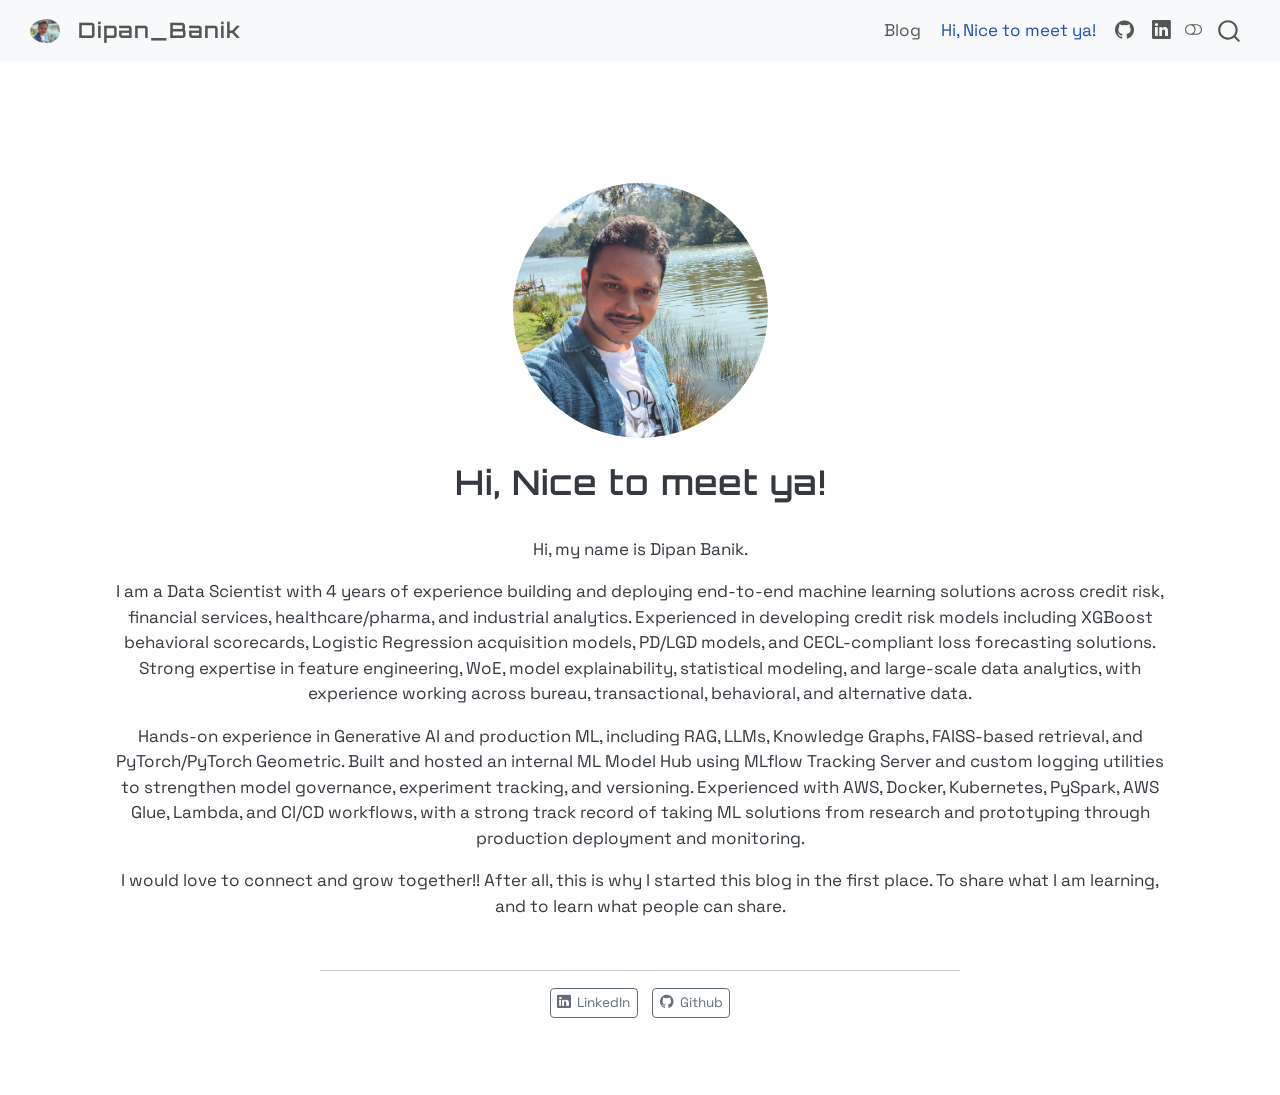
<file: about.html>
<!DOCTYPE html>
<html xmlns="http://www.w3.org/1999/xhtml" lang="en" xml:lang="en"><head>

<meta charset="utf-8">
<meta name="generator" content="quarto-1.10.18">

<meta name="viewport" content="width=device-width, initial-scale=1.0, user-scalable=yes">


<title>Hi, Nice to meet ya! – Dipan_Banik</title>
<style>
/* Default styles provided by pandoc.
** See https://pandoc.org/MANUAL.html#variables-for-html for config info.
*/
span.smallcaps{font-variant: small-caps;}
div.columns{display: flex; gap: 1.5em;}
div.column{flex: auto;}
@media screen {
div.columns{gap: min(4vw, 1.5em);}
div.column{overflow-x: auto;}
}
div.hanging-indent{margin-left: 1.5em; text-indent: -1.5em;}
ul.task-list{list-style: none;}
ul.task-list li input[type="checkbox"] {
  width: 0.8em;
  margin: 0 0.8em 0.2em -1em; /* quarto-specific, see https://github.com/quarto-dev/quarto-cli/issues/4556 */ 
  vertical-align: middle;
}
</style>


<script src="site_libs/quarto-nav/quarto-nav.js"></script>
<script src="site_libs/quarto-nav/headroom.min.js"></script>
<script src="site_libs/clipboard/clipboard.min.js"></script>
<script src="site_libs/quarto-search/autocomplete.umd.js"></script>
<script src="site_libs/quarto-search/fuse.min.js"></script>
<script src="site_libs/quarto-search/quarto-search.js"></script>
<meta name="quarto:offset" content="./">
<script src="site_libs/quarto-html/quarto.js" type="module"></script>
<script src="site_libs/quarto-html/tabsets/tabsets.js" type="module"></script>
<script src="site_libs/quarto-html/popper.min.js"></script>
<script src="site_libs/quarto-html/tippy.umd.min.js"></script>
<link href="site_libs/quarto-html/tippy.css" rel="stylesheet">
<link href="site_libs/quarto-html/quarto-syntax-highlighting-64a204ab8560d761af7679ceaba22944.css" rel="stylesheet" class="quarto-color-scheme" id="quarto-text-highlighting-styles">
<link href="site_libs/quarto-html/quarto-syntax-highlighting-dark-b85bc7c33db8c58e0ec93c3465666fed.css" rel="stylesheet" class="quarto-color-scheme quarto-color-alternate" id="quarto-text-highlighting-styles">
<link href="site_libs/quarto-html/quarto-syntax-highlighting-64a204ab8560d761af7679ceaba22944.css" rel="stylesheet" class="quarto-color-scheme-extra" id="quarto-text-highlighting-styles">
<script src="site_libs/bootstrap/bootstrap.min.js"></script>
<link href="site_libs/bootstrap/bootstrap-icons.css" rel="stylesheet">
<link href="site_libs/bootstrap/bootstrap-69262476c47c3433edb4034beb471a23.min.css" rel="stylesheet" append-hash="true" class="quarto-color-scheme" id="quarto-bootstrap" data-mode="light">
<link href="site_libs/bootstrap/bootstrap-dark-5b14f2fb63bc8345155faba61ff7bac6.min.css" rel="stylesheet" append-hash="true" class="quarto-color-scheme quarto-color-alternate" id="quarto-bootstrap" data-mode="dark">
<link href="site_libs/bootstrap/bootstrap-69262476c47c3433edb4034beb471a23.min.css" rel="stylesheet" append-hash="true" class="quarto-color-scheme-extra" id="quarto-bootstrap" data-mode="light">
<script id="quarto-search-options" type="application/json">{
  "location": "navbar",
  "copy-button": false,
  "collapse-after": 3,
  "panel-placement": "end",
  "type": "overlay",
  "limit": 50,
  "keyboard-shortcut": [
    "f",
    "/",
    "s"
  ],
  "show-item-context": false,
  "language": {
    "search-no-results-text": "No results",
    "search-matching-documents-text": "matching documents",
    "search-copy-link-title": "Copy link to search",
    "search-hide-matches-text": "Hide additional matches",
    "search-more-match-text": "more match in this document",
    "search-more-matches-text": "more matches in this document",
    "search-clear-button-title": "Clear",
    "search-text-placeholder": "",
    "search-detached-cancel-button-title": "Cancel",
    "search-submit-button-title": "Submit",
    "search-label": "Search"
  }
}</script>


<link rel="stylesheet" href="styles.css">
<meta property="og:title" content="Hi, Nice to meet ya! – Dipan_Banik">
<meta property="og:description" content="Notes on data science, ML, and LLM engineering.">
<meta property="og:image" content="https://dipanban.github.io/profile.jpg">
<meta property="og:site_name" content="Dipan_Banik">
<meta name="twitter:title" content="Hi, Nice to meet ya! – Dipan_Banik">
<meta name="twitter:description" content="Notes on data science, ML, and LLM engineering.">
<meta name="twitter:image" content="https://dipanban.github.io/profile.jpg">
<meta name="twitter:card" content="summary_large_image">
</head>

<body class="nav-fixed fullcontent quarto-light"><script id="quarto-html-before-body" type="application/javascript">
    const toggleBodyColorMode = (bsSheetEl) => {
      const mode = bsSheetEl.getAttribute("data-mode");
      const bodyEl = window.document.querySelector("body");
      if (mode === "dark") {
        bodyEl.classList.add("quarto-dark");
        bodyEl.classList.remove("quarto-light");
      } else {
        bodyEl.classList.add("quarto-light");
        bodyEl.classList.remove("quarto-dark");
      }
    }
    const toggleBodyColorPrimary = () => {
      const bsSheetEl = window.document.querySelector("link#quarto-bootstrap:not([rel=disabled-stylesheet])");
      if (bsSheetEl) {
        toggleBodyColorMode(bsSheetEl);
      }
    }
    const setColorSchemeToggle = (alternate) => {
      const toggles = window.document.querySelectorAll('.quarto-color-scheme-toggle');
      for (let i=0; i < toggles.length; i++) {
        const toggle = toggles[i];
        if (toggle) {
          if (alternate) {
            toggle.classList.add("alternate");
          } else {
            toggle.classList.remove("alternate");
          }
        }
      }
    };
    const toggleColorMode = (alternate) => {
      // Switch the stylesheets
      const primaryStylesheets = window.document.querySelectorAll('link.quarto-color-scheme:not(.quarto-color-alternate)');
      const alternateStylesheets = window.document.querySelectorAll('link.quarto-color-scheme.quarto-color-alternate');
      manageTransitions('#quarto-margin-sidebar .nav-link', false);
      if (alternate) {
        // note: dark is layered on light, we don't disable primary!
        enableStylesheet(alternateStylesheets);
        for (const sheetNode of alternateStylesheets) {
          if (sheetNode.id === "quarto-bootstrap") {
            toggleBodyColorMode(sheetNode);
          }
        }
      } else {
        disableStylesheet(alternateStylesheets);
        enableStylesheet(primaryStylesheets)
        toggleBodyColorPrimary();
      }
      manageTransitions('#quarto-margin-sidebar .nav-link', true);
      // Switch the toggles
      setColorSchemeToggle(alternate)
      // Hack to workaround the fact that safari doesn't
      // properly recolor the scrollbar when toggling (#1455)
      if (navigator.userAgent.indexOf('Safari') > 0 && navigator.userAgent.indexOf('Chrome') == -1) {
        manageTransitions("body", false);
        window.scrollTo(0, 1);
        setTimeout(() => {
          window.scrollTo(0, 0);
          manageTransitions("body", true);
        }, 40);
      }
    }
    const disableStylesheet = (stylesheets) => {
      for (let i=0; i < stylesheets.length; i++) {
        const stylesheet = stylesheets[i];
        stylesheet.rel = 'disabled-stylesheet';
      }
    }
    const enableStylesheet = (stylesheets) => {
      for (let i=0; i < stylesheets.length; i++) {
        const stylesheet = stylesheets[i];
        if(stylesheet.rel !== 'stylesheet') { // for Chrome, which will still FOUC without this check
          stylesheet.rel = 'stylesheet';
        }
      }
    }
    const manageTransitions = (selector, allowTransitions) => {
      const els = window.document.querySelectorAll(selector);
      for (let i=0; i < els.length; i++) {
        const el = els[i];
        if (allowTransitions) {
          el.classList.remove('notransition');
        } else {
          el.classList.add('notransition');
        }
      }
    }
    const isFileUrl = () => {
      return window.location.protocol === 'file:';
    }
    const hasAlternateSentinel = () => {
      let styleSentinel = getColorSchemeSentinel();
      if (styleSentinel !== null) {
        return styleSentinel === "alternate";
      } else {
        return false;
      }
    }
    const setStyleSentinel = (alternate) => {
      const value = alternate ? "alternate" : "default";
      if (!isFileUrl()) {
        window.localStorage.setItem("quarto-color-scheme", value);
      } else {
        localAlternateSentinel = value;
      }
    }
    const getColorSchemeSentinel = () => {
      if (!isFileUrl()) {
        const storageValue = window.localStorage.getItem("quarto-color-scheme");
        return storageValue != null ? storageValue : localAlternateSentinel;
      } else {
        return localAlternateSentinel;
      }
    }
    const toggleGiscusIfUsed = (isAlternate, darkModeDefault) => {
      const baseTheme = document.querySelector('#giscus-base-theme')?.value ?? 'light';
      const alternateTheme = document.querySelector('#giscus-alt-theme')?.value ?? 'dark';
      let newTheme = '';
      if(authorPrefersDark) {
        newTheme = isAlternate ? baseTheme : alternateTheme;
      } else {
        newTheme = isAlternate ? alternateTheme : baseTheme;
      }
      const changeGiscusTheme = () => {
        // From: https://github.com/giscus/giscus/issues/336
        const sendMessage = (message) => {
          const iframe = document.querySelector('iframe.giscus-frame');
          if (!iframe) return;
          iframe.contentWindow.postMessage({ giscus: message }, 'https://giscus.app');
        }
        sendMessage({
          setConfig: {
            theme: newTheme
          }
        });
      }
      const isGiscussLoaded = window.document.querySelector('iframe.giscus-frame') !== null;
      if (isGiscussLoaded) {
        changeGiscusTheme();
      }
    };
    const authorPrefersDark = false;
    const darkModeDefault = authorPrefersDark;
      document.querySelector('link#quarto-text-highlighting-styles.quarto-color-scheme-extra').rel = 'disabled-stylesheet';
      document.querySelector('link#quarto-bootstrap.quarto-color-scheme-extra').rel = 'disabled-stylesheet';
    let localAlternateSentinel = darkModeDefault ? 'alternate' : 'default';
    // Dark / light mode switch
    window.quartoToggleColorScheme = () => {
      // Read the current dark / light value
      let toAlternate = !hasAlternateSentinel();
      toggleColorMode(toAlternate);
      setStyleSentinel(toAlternate);
      toggleGiscusIfUsed(toAlternate, darkModeDefault);
      window.dispatchEvent(new Event('resize'));
    };
    // Switch to dark mode if need be
    if (hasAlternateSentinel()) {
      toggleColorMode(true);
    } else {
      toggleColorMode(false);
    }
  </script>

<div id="quarto-search-results"></div>
  <header id="quarto-header" class="headroom fixed-top">
    <nav class="navbar navbar-expand-lg " data-bs-theme="dark">
      <div class="navbar-container container-fluid">
      <div class="navbar-brand-container mx-auto">
    <a href="./index.html" class="navbar-brand navbar-brand-logo">
    <img src="./profile.jpg" alt="Profile" class="navbar-logo light-content">
    <img src="./profile.jpg" alt="Profile" class="navbar-logo dark-content">
    </a>
    <a class="navbar-brand" href="./index.html">
    <span class="navbar-title">Dipan_Banik</span>
    </a>
  </div>
            <div id="quarto-search" class="" title="Search"></div>
          <button class="navbar-toggler" type="button" data-bs-toggle="collapse" data-bs-target="#navbarCollapse" aria-controls="navbarCollapse" role="menu" aria-expanded="false" aria-label="Toggle navigation" onclick="if (window.quartoToggleHeadroom) { window.quartoToggleHeadroom(); }">
  <span class="navbar-toggler-icon"></span>
</button>
          <div class="collapse navbar-collapse" id="navbarCollapse">
            <ul class="navbar-nav navbar-nav-scroll ms-auto">
  <li class="nav-item">
    <a class="nav-link" href="./index.html"> 
<span class="menu-text">Blog</span></a>
  </li>  
  <li class="nav-item">
    <a class="nav-link active" href="./about.html" aria-current="page"> 
<span class="menu-text">Hi, Nice to meet ya!</span></a>
  </li>  
  <li class="nav-item compact">
    <a class="nav-link" href="https://github.com/dipanban"> <i class="bi bi-github" role="img">
</i> 
<span class="menu-text"></span></a>
  </li>  
  <li class="nav-item compact">
    <a class="nav-link" href="https://www.linkedin.com/in/dipan-banik/"> <i class="bi bi-linkedin" role="img">
</i> 
<span class="menu-text"></span></a>
  </li>  
</ul>
          </div> <!-- /navcollapse -->
            <div class="quarto-navbar-tools">
  <a href="" class="quarto-color-scheme-toggle quarto-navigation-tool  px-1" onclick="window.quartoToggleColorScheme(); return false;" title="Toggle dark mode"><i class="bi"></i></a>
</div>
      </div> <!-- /container-fluid -->
    </nav>
</header>
<!-- content -->
<div id="quarto-content" class="quarto-container page-columns page-rows-contents page-layout-article page-navbar">
<!-- sidebar -->
<!-- margin-sidebar -->
    
<!-- main -->
<div class="quarto-about-jolla">
  <img src="profile.jpg" class="about-image
  round " style="height: 15em; width: 15em;">
 <header id="title-block-header" class="quarto-title-block default">
<div class="quarto-title">
<h1 class="title">Hi, Nice to meet ya!</h1>
</div>
<div class="quarto-title-meta">
  </div>
</header><main class="content" id="quarto-document-content">

<p>Hi, my name is Dipan Banik.</p>
<p>I am a Data Scientist with 4 years of experience building and deploying end-to-end machine learning solutions across credit risk, financial services, healthcare/pharma, and industrial analytics. Experienced in developing credit risk models including XGBoost behavioral scorecards, Logistic Regression acquisition models, PD/LGD models, and CECL-compliant loss forecasting solutions. Strong expertise in feature engineering, WoE, model explainability, statistical modeling, and large-scale data analytics, with experience working across bureau, transactional, behavioral, and alternative data.</p>
<p>Hands-on experience in Generative AI and production ML, including RAG, LLMs, Knowledge Graphs, FAISS-based retrieval, and PyTorch/PyTorch Geometric. Built and hosted an internal ML Model Hub using MLflow Tracking Server and custom logging utilities to strengthen model governance, experiment tracking, and versioning. Experienced with AWS, Docker, Kubernetes, PySpark, AWS Glue, Lambda, and CI/CD workflows, with a strong track record of taking ML solutions from research and prototyping through production deployment and monitoring.</p>
<p>I would love to connect and grow together!! After all, this is why I started this blog in the first place. To share what I am learning, and to learn what people can share.</p>


</main> 
  <hr class="about-sep">
   <div class="about-links">
  <a href="https://linkedin.com" class="about-link" rel="" target="">
    <i class="bi bi-linkedin"></i>
     <span class="about-link-text">LinkedIn</span>
  </a>
  <a href="https://github.com" class="about-link" rel="" target="">
    <i class="bi bi-github"></i>
     <span class="about-link-text">Github</span>
  </a>
</div>
</div>
 <!-- /main -->
<script id="quarto-html-after-body" type="application/javascript">
  window.document.addEventListener("DOMContentLoaded", function (event) {
    // Ensure there is a toggle, if there isn't float one in the top right
    if (window.document.querySelector('.quarto-color-scheme-toggle') === null) {
      const a = window.document.createElement('a');
      a.classList.add('top-right');
      a.classList.add('quarto-color-scheme-toggle');
      a.href = "";
      a.onclick = function() { try { window.quartoToggleColorScheme(); } catch {} return false; };
      const i = window.document.createElement("i");
      i.classList.add('bi');
      a.appendChild(i);
      window.document.body.appendChild(a);
    }
    setColorSchemeToggle(hasAlternateSentinel())
    const isCodeAnnotation = (el) => {
      for (const clz of el.classList) {
        if (clz.startsWith('code-annotation-')) {                     
          return true;
        }
      }
      return false;
    }
    const onCopySuccess = function(e) {
      // button target
      const button = e.trigger;
      // don't keep focus
      button.blur();
      // flash "checked"
      button.classList.add('code-copy-button-checked');
      var currentTitle = button.getAttribute("title");
      button.setAttribute("title", "Copied!");
      let tooltip;
      if (window.bootstrap) {
        button.setAttribute("data-bs-toggle", "tooltip");
        button.setAttribute("data-bs-placement", "left");
        button.setAttribute("data-bs-title", "Copied!");
        tooltip = new bootstrap.Tooltip(button, 
          { trigger: "manual", 
            customClass: "code-copy-button-tooltip",
            offset: [0, -8]});
        tooltip.show();    
      }
      setTimeout(function() {
        if (tooltip) {
          tooltip.hide();
          button.removeAttribute("data-bs-title");
          button.removeAttribute("data-bs-toggle");
          button.removeAttribute("data-bs-placement");
        }
        button.setAttribute("title", currentTitle);
        button.classList.remove('code-copy-button-checked');
      }, 1000);
      // clear code selection
      e.clearSelection();
    }
    const getTextToCopy = function(trigger) {
      const outerScaffold = trigger.parentElement.cloneNode(true);
      const codeEl = outerScaffold.querySelector('code');
      for (const childEl of codeEl.children) {
        if (isCodeAnnotation(childEl)) {
          childEl.remove();
        }
      }
      return codeEl.innerText;
    }
    const clipboard = new window.ClipboardJS('.code-copy-button:not([data-in-quarto-modal])', {
      text: getTextToCopy
    });
    clipboard.on('success', onCopySuccess);
    if (window.document.getElementById('quarto-embedded-source-code-modal')) {
      const clipboardModal = new window.ClipboardJS('.code-copy-button[data-in-quarto-modal]', {
        text: getTextToCopy,
        container: window.document.getElementById('quarto-embedded-source-code-modal')
      });
      clipboardModal.on('success', onCopySuccess);
    }
      var localhostRegex = new RegExp(/^(?:http|https):\/\/localhost\:?[0-9]*\//);
      var mailtoRegex = new RegExp(/^mailto:/);
        var filterRegex = new RegExp("https:\/\/dipanban\.github\.io");
      var isInternal = (href) => {
          return filterRegex.test(href) || localhostRegex.test(href) || mailtoRegex.test(href);
      }
      // Inspect non-navigation links and adorn them if external
     var links = window.document.querySelectorAll('a[href]:not(.nav-link):not(.navbar-brand):not(.toc-action):not(.sidebar-link):not(.sidebar-item-toggle):not(.pagination-link):not(.no-external):not([aria-hidden]):not(.dropdown-item):not(.quarto-navigation-tool):not(.about-link)');
      for (var i=0; i<links.length; i++) {
        const link = links[i];
        if (!isInternal(link.href)) {
          // undo the damage that might have been done by quarto-nav.js in the case of
          // links that we want to consider external
          if (link.dataset.originalHref !== undefined) {
            link.href = link.dataset.originalHref;
          }
        }
      }
    function tippyHover(el, contentFn, onTriggerFn, onUntriggerFn) {
      const config = {
        allowHTML: true,
        maxWidth: 500,
        delay: 100,
        arrow: false,
        appendTo: function(el) {
            return el.parentElement;
        },
        interactive: true,
        interactiveBorder: 10,
        theme: 'quarto',
        placement: 'bottom-start',
      };
      if (contentFn) {
        config.content = contentFn;
      }
      if (onTriggerFn) {
        config.onTrigger = onTriggerFn;
      }
      if (onUntriggerFn) {
        config.onUntrigger = onUntriggerFn;
      }
      window.tippy(el, config); 
    }
    const noterefs = window.document.querySelectorAll('a[role="doc-noteref"]');
    for (var i=0; i<noterefs.length; i++) {
      const ref = noterefs[i];
      tippyHover(ref, function() {
        // use id or data attribute instead here
        let href = ref.getAttribute('data-footnote-href') || ref.getAttribute('href');
        try { href = new URL(href).hash; } catch {}
        const id = href.replace(/^#\/?/, "");
        const note = window.document.getElementById(id);
        if (note) {
          return note.innerHTML;
        } else {
          return "";
        }
      });
    }
    const xrefs = window.document.querySelectorAll('a.quarto-xref');
    const processXRef = (id, note) => {
      // Strip column container classes
      const stripColumnClz = (el) => {
        el.classList.remove("page-full", "page-columns");
        if (el.children) {
          for (const child of el.children) {
            stripColumnClz(child);
          }
        }
      }
      stripColumnClz(note)
      if (id === null || id.startsWith('sec-')) {
        // Special case sections, only their first couple elements
        const container = document.createElement("div");
        if (note.children && note.children.length > 2) {
          container.appendChild(note.children[0].cloneNode(true));
          for (let i = 1; i < note.children.length; i++) {
            const child = note.children[i];
            if (child.tagName === "P" && child.innerText === "") {
              continue;
            } else {
              container.appendChild(child.cloneNode(true));
              break;
            }
          }
          if (window.Quarto?.typesetMath) {
            window.Quarto.typesetMath(container);
          }
          return container.innerHTML
        } else {
          if (window.Quarto?.typesetMath) {
            window.Quarto.typesetMath(note);
          }
          return note.innerHTML;
        }
      } else {
        // Remove any anchor links if they are present
        const anchorLink = note.querySelector('a.anchorjs-link');
        if (anchorLink) {
          anchorLink.remove();
        }
        if (window.Quarto?.typesetMath) {
          window.Quarto.typesetMath(note);
        }
        if (note.classList.contains("callout")) {
          return note.outerHTML;
        } else {
          return note.innerHTML;
        }
      }
    }
    for (var i=0; i<xrefs.length; i++) {
      const xref = xrefs[i];
      tippyHover(xref, undefined, function(instance) {
        instance.disable();
        let url = xref.getAttribute('href');
        let hash = undefined; 
        if (url.startsWith('#')) {
          hash = url;
        } else {
          try { hash = new URL(url).hash; } catch {}
        }
        if (hash) {
          const id = hash.replace(/^#\/?/, "");
          const note = window.document.getElementById(id);
          if (note !== null) {
            try {
              const html = processXRef(id, note.cloneNode(true));
              instance.setContent(html);
            } finally {
              instance.enable();
              instance.show();
            }
          } else {
            // See if we can fetch this
            fetch(url.split('#')[0])
            .then(res => res.text())
            .then(html => {
              const parser = new DOMParser();
              const htmlDoc = parser.parseFromString(html, "text/html");
              const note = htmlDoc.getElementById(id);
              if (note !== null) {
                const html = processXRef(id, note);
                instance.setContent(html);
              } 
            }).finally(() => {
              instance.enable();
              instance.show();
            });
          }
        } else {
          // See if we can fetch a full url (with no hash to target)
          // This is a special case and we should probably do some content thinning / targeting
          fetch(url)
          .then(res => res.text())
          .then(html => {
            const parser = new DOMParser();
            const htmlDoc = parser.parseFromString(html, "text/html");
            const note = htmlDoc.querySelector('main.content');
            if (note !== null) {
              // This should only happen for chapter cross references
              // (since there is no id in the URL)
              // remove the first header
              if (note.children.length > 0 && note.children[0].tagName === "HEADER") {
                note.children[0].remove();
              }
              const html = processXRef(null, note);
              instance.setContent(html);
            } 
          }).finally(() => {
            instance.enable();
            instance.show();
          });
        }
      }, function(instance) {
      });
    }
        let selectedAnnoteEl;
        const selectorForAnnotation = ( cell, annotation) => {
          let cellAttr = 'data-code-cell="' + cell + '"';
          let lineAttr = 'data-code-annotation="' +  annotation + '"';
          const selector = 'span[' + cellAttr + '][' + lineAttr + ']';
          return selector;
        }
        const selectCodeLines = (annoteEl) => {
          const doc = window.document;
          const targetCell = annoteEl.getAttribute("data-target-cell");
          const targetAnnotation = annoteEl.getAttribute("data-target-annotation");
          const annoteSpan = window.document.querySelector(selectorForAnnotation(targetCell, targetAnnotation));
          const lines = annoteSpan.getAttribute("data-code-lines").split(",");
          const lineIds = lines.map((line) => {
            return targetCell + "-" + line;
          })
          let top = null;
          let height = null;
          let parent = null;
          if (lineIds.length > 0) {
              //compute the position of the single el (top and bottom and make a div)
              const el = window.document.getElementById(lineIds[0]);
              top = el.offsetTop;
              height = el.offsetHeight;
              parent = el.parentElement.parentElement;
            if (lineIds.length > 1) {
              const lastEl = window.document.getElementById(lineIds[lineIds.length - 1]);
              const bottom = lastEl.offsetTop + lastEl.offsetHeight;
              height = bottom - top;
            }
            if (top !== null && height !== null && parent !== null) {
              // cook up a div (if necessary) and position it 
              let div = window.document.getElementById("code-annotation-line-highlight");
              if (div === null) {
                div = window.document.createElement("div");
                div.setAttribute("id", "code-annotation-line-highlight");
                div.style.position = 'absolute';
                parent.appendChild(div);
              }
              div.style.top = top - 2 + "px";
              div.style.height = height + 4 + "px";
              div.style.left = 0;
              let gutterDiv = window.document.getElementById("code-annotation-line-highlight-gutter");
              if (gutterDiv === null) {
                gutterDiv = window.document.createElement("div");
                gutterDiv.setAttribute("id", "code-annotation-line-highlight-gutter");
                gutterDiv.style.position = 'absolute';
                const codeCell = window.document.getElementById(targetCell);
                const gutter = codeCell.querySelector('.code-annotation-gutter');
                gutter.appendChild(gutterDiv);
              }
              gutterDiv.style.top = top - 2 + "px";
              gutterDiv.style.height = height + 4 + "px";
            }
            selectedAnnoteEl = annoteEl;
          }
        };
        const unselectCodeLines = () => {
          const elementsIds = ["code-annotation-line-highlight", "code-annotation-line-highlight-gutter"];
          elementsIds.forEach((elId) => {
            const div = window.document.getElementById(elId);
            if (div) {
              div.remove();
            }
          });
          selectedAnnoteEl = undefined;
        };
          // Handle positioning of the toggle
      window.addEventListener(
        "resize",
        throttle(() => {
          elRect = undefined;
          if (selectedAnnoteEl) {
            selectCodeLines(selectedAnnoteEl);
          }
        }, 10)
      );
      function throttle(fn, ms) {
      let throttle = false;
      let timer;
        return (...args) => {
          if(!throttle) { // first call gets through
              fn.apply(this, args);
              throttle = true;
          } else { // all the others get throttled
              if(timer) clearTimeout(timer); // cancel #2
              timer = setTimeout(() => {
                fn.apply(this, args);
                timer = throttle = false;
              }, ms);
          }
        };
      }
        // Attach click handler to the DT
        const annoteDls = window.document.querySelectorAll('dt[data-target-cell]');
        for (const annoteDlNode of annoteDls) {
          annoteDlNode.addEventListener('click', (event) => {
            const clickedEl = event.target;
            if (clickedEl !== selectedAnnoteEl) {
              unselectCodeLines();
              const activeEl = window.document.querySelector('dt[data-target-cell].code-annotation-active');
              if (activeEl) {
                activeEl.classList.remove('code-annotation-active');
              }
              selectCodeLines(clickedEl);
              clickedEl.classList.add('code-annotation-active');
            } else {
              // Unselect the line
              unselectCodeLines();
              clickedEl.classList.remove('code-annotation-active');
            }
          });
        }
    const findCites = (el) => {
      const parentEl = el.parentElement;
      if (parentEl) {
        const cites = parentEl.dataset.cites;
        if (cites) {
          return {
            el,
            cites: cites.split(' ')
          };
        } else {
          return findCites(el.parentElement)
        }
      } else {
        return undefined;
      }
    };
    var bibliorefs = window.document.querySelectorAll('a[role="doc-biblioref"]');
    for (var i=0; i<bibliorefs.length; i++) {
      const ref = bibliorefs[i];
      const citeInfo = findCites(ref);
      if (citeInfo) {
        tippyHover(citeInfo.el, function() {
          var popup = window.document.createElement('div');
          citeInfo.cites.forEach(function(cite) {
            var citeDiv = window.document.createElement('div');
            citeDiv.classList.add('hanging-indent');
            citeDiv.classList.add('csl-entry');
            var biblioDiv = window.document.getElementById('ref-' + cite);
            if (biblioDiv) {
              citeDiv.innerHTML = biblioDiv.innerHTML;
            }
            popup.appendChild(citeDiv);
          });
          return popup.innerHTML;
        });
      }
    }
  });
  </script>
</div> <!-- /content -->




</body></html>
</file>
<file: site_libs/quarto-html/tippy.css>
.tippy-box[data-animation=fade][data-state=hidden]{opacity:0}[data-tippy-root]{max-width:calc(100vw - 10px)}.tippy-box{position:relative;background-color:#333;color:#fff;border-radius:4px;font-size:14px;line-height:1.4;white-space:normal;outline:0;transition-property:transform,visibility,opacity}.tippy-box[data-placement^=top]>.tippy-arrow{bottom:0}.tippy-box[data-placement^=top]>.tippy-arrow:before{bottom:-7px;left:0;border-width:8px 8px 0;border-top-color:initial;transform-origin:center top}.tippy-box[data-placement^=bottom]>.tippy-arrow{top:0}.tippy-box[data-placement^=bottom]>.tippy-arrow:before{top:-7px;left:0;border-width:0 8px 8px;border-bottom-color:initial;transform-origin:center bottom}.tippy-box[data-placement^=left]>.tippy-arrow{right:0}.tippy-box[data-placement^=left]>.tippy-arrow:before{border-width:8px 0 8px 8px;border-left-color:initial;right:-7px;transform-origin:center left}.tippy-box[data-placement^=right]>.tippy-arrow{left:0}.tippy-box[data-placement^=right]>.tippy-arrow:before{left:-7px;border-width:8px 8px 8px 0;border-right-color:initial;transform-origin:center right}.tippy-box[data-inertia][data-state=visible]{transition-timing-function:cubic-bezier(.54,1.5,.38,1.11)}.tippy-arrow{width:16px;height:16px;color:#333}.tippy-arrow:before{content:"";position:absolute;border-color:transparent;border-style:solid}.tippy-content{position:relative;padding:5px 9px;z-index:1}
</file>
<file: site_libs/quarto-html/quarto-syntax-highlighting-64a204ab8560d761af7679ceaba22944.css>
/* quarto syntax highlight colors */
:root {
  --quarto-hl-ot-color: #003B4F;
  --quarto-hl-at-color: #657422;
  --quarto-hl-ss-color: #20794D;
  --quarto-hl-an-color: #5E5E5E;
  --quarto-hl-fu-color: #4758AB;
  --quarto-hl-st-color: #20794D;
  --quarto-hl-cf-color: #003B4F;
  --quarto-hl-op-color: #5E5E5E;
  --quarto-hl-er-color: #AD0000;
  --quarto-hl-bn-color: #AD0000;
  --quarto-hl-al-color: #AD0000;
  --quarto-hl-va-color: #111111;
  --quarto-hl-bu-color: inherit;
  --quarto-hl-ex-color: inherit;
  --quarto-hl-pp-color: #AD0000;
  --quarto-hl-in-color: #5E5E5E;
  --quarto-hl-vs-color: #20794D;
  --quarto-hl-wa-color: #5E5E5E;
  --quarto-hl-do-color: #5E5E5E;
  --quarto-hl-im-color: #00769E;
  --quarto-hl-ch-color: #20794D;
  --quarto-hl-dt-color: #AD0000;
  --quarto-hl-fl-color: #AD0000;
  --quarto-hl-co-color: #5E5E5E;
  --quarto-hl-cv-color: #5E5E5E;
  --quarto-hl-cn-color: #8f5902;
  --quarto-hl-sc-color: #5E5E5E;
  --quarto-hl-dv-color: #AD0000;
  --quarto-hl-kw-color: #003B4F;
}

/* other quarto variables */
:root {
  --quarto-font-monospace: SFMono-Regular, Menlo, Monaco, Consolas, "Liberation Mono", "Courier New", monospace;
}

/* syntax highlight based on Pandoc's rules */
pre > code.sourceCode > span {
  color: #003B4F;
}

code.sourceCode > span {
  color: #003B4F;
}

div.sourceCode,
div.sourceCode pre.sourceCode {
  color: #003B4F;
}

/* Normal */
code span {
  color: #003B4F;
}

/* Alert */
code span.al {
  color: #AD0000;
  font-style: inherit;
}

/* Annotation */
code span.an {
  color: #5E5E5E;
  font-style: inherit;
}

/* Attribute */
code span.at {
  color: #657422;
  font-style: inherit;
}

/* BaseN */
code span.bn {
  color: #AD0000;
  font-style: inherit;
}

/* BuiltIn */
code span.bu {
  font-style: inherit;
}

/* ControlFlow */
code span.cf {
  color: #003B4F;
  font-weight: bold;
  font-style: inherit;
}

/* Char */
code span.ch {
  color: #20794D;
  font-style: inherit;
}

/* Constant */
code span.cn {
  color: #8f5902;
  font-style: inherit;
}

/* Comment */
code span.co {
  color: #5E5E5E;
  font-style: inherit;
}

/* CommentVar */
code span.cv {
  color: #5E5E5E;
  font-style: italic;
}

/* Documentation */
code span.do {
  color: #5E5E5E;
  font-style: italic;
}

/* DataType */
code span.dt {
  color: #AD0000;
  font-style: inherit;
}

/* DecVal */
code span.dv {
  color: #AD0000;
  font-style: inherit;
}

/* Error */
code span.er {
  color: #AD0000;
  font-style: inherit;
}

/* Extension */
code span.ex {
  font-style: inherit;
}

/* Float */
code span.fl {
  color: #AD0000;
  font-style: inherit;
}

/* Function */
code span.fu {
  color: #4758AB;
  font-style: inherit;
}

/* Import */
code span.im {
  color: #00769E;
  font-style: inherit;
}

/* Information */
code span.in {
  color: #5E5E5E;
  font-style: inherit;
}

/* Keyword */
code span.kw {
  color: #003B4F;
  font-weight: bold;
  font-style: inherit;
}

/* Operator */
code span.op {
  color: #5E5E5E;
  font-style: inherit;
}

/* Other */
code span.ot {
  color: #003B4F;
  font-style: inherit;
}

/* Preprocessor */
code span.pp {
  color: #AD0000;
  font-style: inherit;
}

/* SpecialChar */
code span.sc {
  color: #5E5E5E;
  font-style: inherit;
}

/* SpecialString */
code span.ss {
  color: #20794D;
  font-style: inherit;
}

/* String */
code span.st {
  color: #20794D;
  font-style: inherit;
}

/* Variable */
code span.va {
  color: #111111;
  font-style: inherit;
}

/* VerbatimString */
code span.vs {
  color: #20794D;
  font-style: inherit;
}

/* Warning */
code span.wa {
  color: #5E5E5E;
  font-style: italic;
}

.prevent-inlining {
  content: "</";
}

/*# sourceMappingURL=9d8d5bb603a83b8298b89080a598c93b.css.map */
</file>
<file: site_libs/quarto-html/quarto-syntax-highlighting-dark-b85bc7c33db8c58e0ec93c3465666fed.css>
/* quarto syntax highlight colors */
:root {
  --quarto-hl-al-color: #f07178;
  --quarto-hl-an-color: #d4d0ab;
  --quarto-hl-at-color: #00e0e0;
  --quarto-hl-bn-color: #d4d0ab;
  --quarto-hl-bu-color: #abe338;
  --quarto-hl-ch-color: #abe338;
  --quarto-hl-co-color: #f8f8f2;
  --quarto-hl-cv-color: #ffd700;
  --quarto-hl-cn-color: #ffd700;
  --quarto-hl-cf-color: #ffa07a;
  --quarto-hl-dt-color: #ffa07a;
  --quarto-hl-dv-color: #d4d0ab;
  --quarto-hl-do-color: #f8f8f2;
  --quarto-hl-er-color: #f07178;
  --quarto-hl-ex-color: #00e0e0;
  --quarto-hl-fl-color: #d4d0ab;
  --quarto-hl-fu-color: #ffa07a;
  --quarto-hl-im-color: #abe338;
  --quarto-hl-in-color: #d4d0ab;
  --quarto-hl-kw-color: #ffa07a;
  --quarto-hl-op-color: #ffa07a;
  --quarto-hl-ot-color: #00e0e0;
  --quarto-hl-pp-color: #dcc6e0;
  --quarto-hl-re-color: #00e0e0;
  --quarto-hl-sc-color: #abe338;
  --quarto-hl-ss-color: #abe338;
  --quarto-hl-st-color: #abe338;
  --quarto-hl-va-color: #00e0e0;
  --quarto-hl-vs-color: #abe338;
  --quarto-hl-wa-color: #dcc6e0;
}

/* other quarto variables */
:root {
  --quarto-font-monospace: SFMono-Regular, Menlo, Monaco, Consolas, "Liberation Mono", "Courier New", monospace;
}

/* syntax highlight based on Pandoc's rules */
pre > code.sourceCode > span {
  color: #f8f8f2;
}

code.sourceCode > span {
  color: #f8f8f2;
}

div.sourceCode,
div.sourceCode pre.sourceCode {
  color: #f8f8f2;
}

/* Normal */
code span {
  color: #f8f8f2;
}

/* Alert */
code span.al {
  color: #f07178;
}

/* Annotation */
code span.an {
  color: #d4d0ab;
}

/* Attribute */
code span.at {
  color: #00e0e0;
}

/* BaseN */
code span.bn {
  color: #d4d0ab;
}

/* BuiltIn */
code span.bu {
  color: #abe338;
}

/* ControlFlow */
code span.cf {
  font-weight: bold;
  color: #ffa07a;
}

/* Char */
code span.ch {
  color: #abe338;
}

/* Constant */
code span.cn {
  color: #ffd700;
}

/* Comment */
code span.co {
  font-style: italic;
  color: #f8f8f2;
}

/* CommentVar */
code span.cv {
  color: #ffd700;
}

/* Documentation */
code span.do {
  color: #f8f8f2;
}

/* DataType */
code span.dt {
  color: #ffa07a;
}

/* DecVal */
code span.dv {
  color: #d4d0ab;
}

/* Error */
code span.er {
  color: #f07178;
  text-decoration: underline;
}

/* Extension */
code span.ex {
  font-weight: bold;
  color: #00e0e0;
}

/* Float */
code span.fl {
  color: #d4d0ab;
}

/* Function */
code span.fu {
  color: #ffa07a;
}

/* Import */
code span.im {
  color: #abe338;
}

/* Information */
code span.in {
  color: #d4d0ab;
}

/* Keyword */
code span.kw {
  font-weight: bold;
  color: #ffa07a;
}

/* Operator */
code span.op {
  color: #ffa07a;
}

/* Other */
code span.ot {
  color: #00e0e0;
}

/* Preprocessor */
code span.pp {
  color: #dcc6e0;
}

/* RegionMarker */
code span.re {
  background-color: #f8f8f2;
  color: #00e0e0;
}

/* SpecialChar */
code span.sc {
  color: #abe338;
}

/* SpecialString */
code span.ss {
  color: #abe338;
}

/* String */
code span.st {
  color: #abe338;
}

/* Variable */
code span.va {
  color: #00e0e0;
}

/* VerbatimString */
code span.vs {
  color: #abe338;
}

/* Warning */
code span.wa {
  color: #dcc6e0;
}

.prevent-inlining {
  content: "</";
}

/*# sourceMappingURL=4ed8f1090dec6531da29ab00902aa718.css.map */
</file>
<file: styles.css>
@import url('https://fonts.googleapis.com/css2?family=Orbitron:wght@400;500;600;700&family=Space+Grotesk:wght@400;500;600;700&display=swap');

/* Site title in the navbar */
.navbar-brand {
  font-family: "Orbitron", sans-serif;
  font-weight: 600;
  letter-spacing: 1px;
}

/* Main page title */
.quarto-title h1 {
  font-family: "Orbitron", sans-serif;
  font-weight: 600;
  letter-spacing: 1px;
}

/* Headings */
h1, h2, h3, h4 {
  font-family: "Space Grotesk", sans-serif;
}

/* Normal text */
body {
  font-family: "Space Grotesk", sans-serif;
}

/* Profile icon */
.navbar-brand img {
  width: 34px;
  height: 34px;
  object-fit: cover;
  border-radius: 50%;
  margin-right: 10px;
}
</file>
